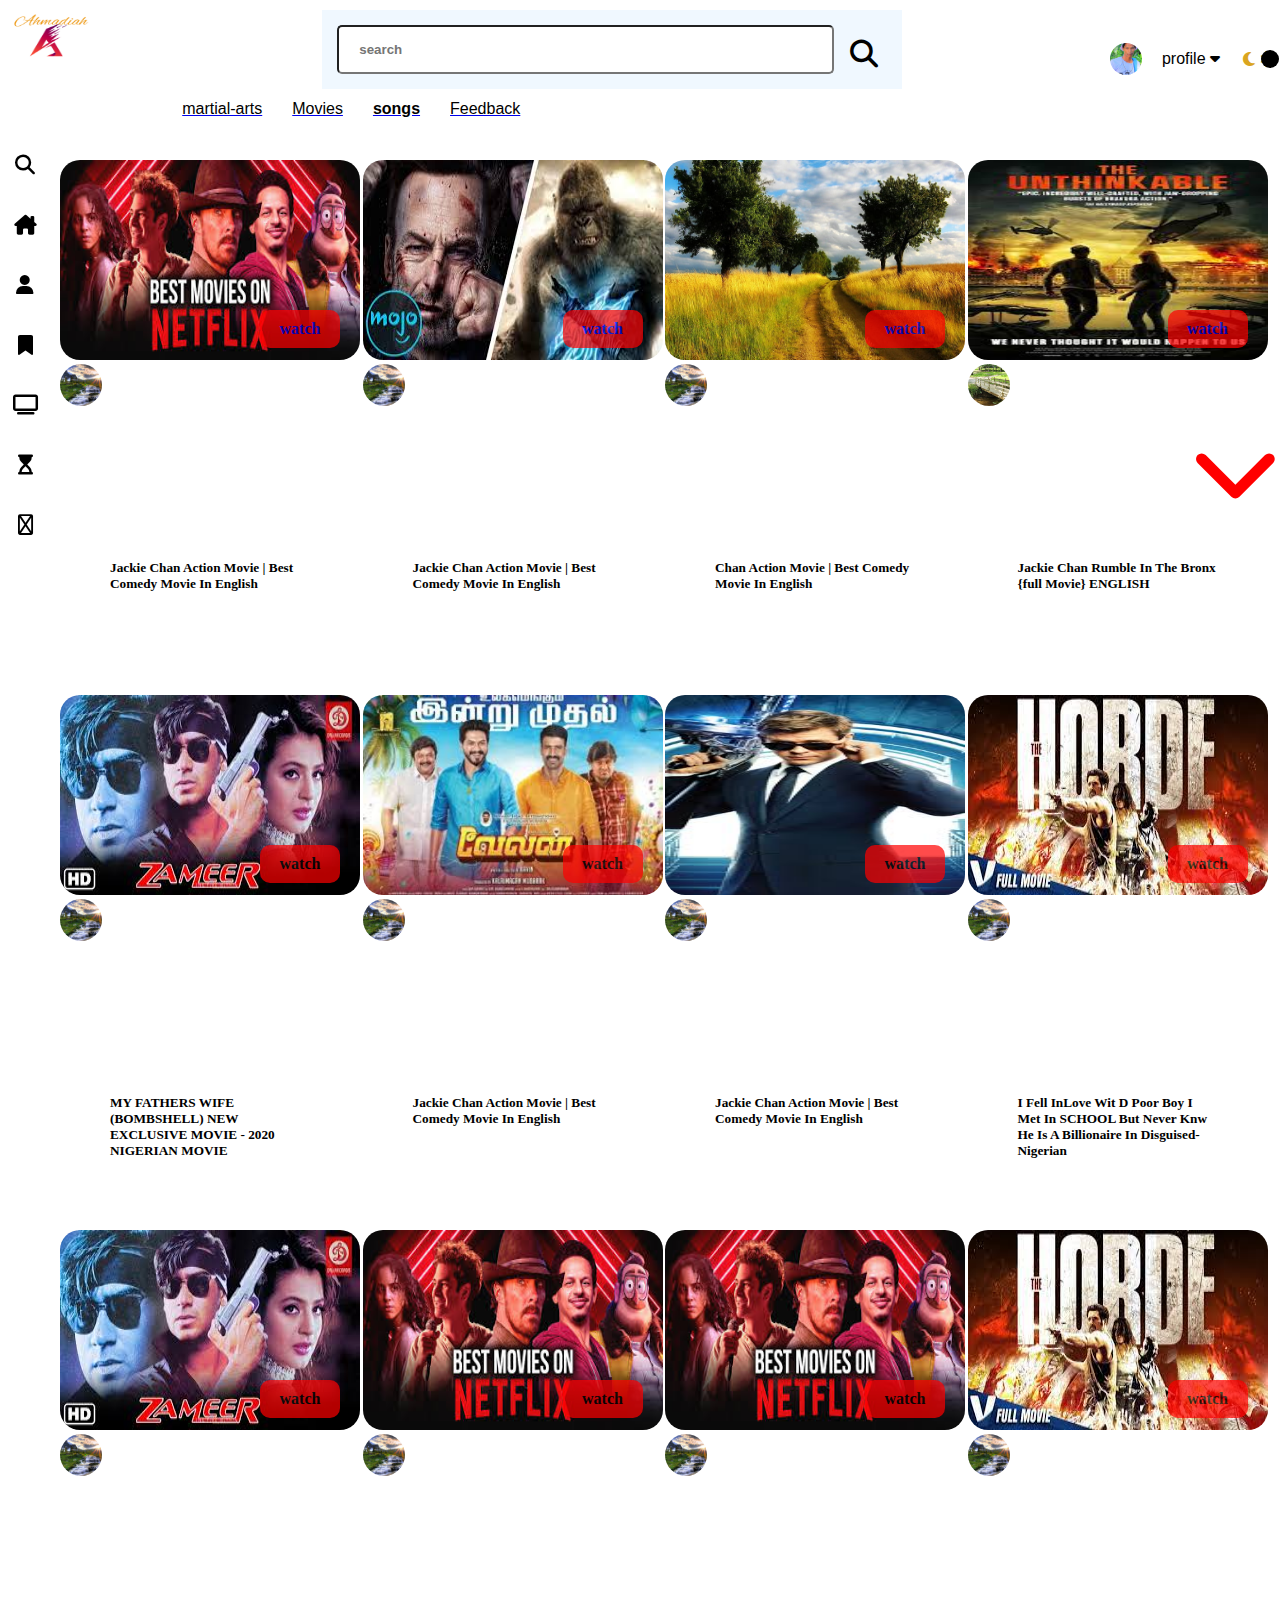
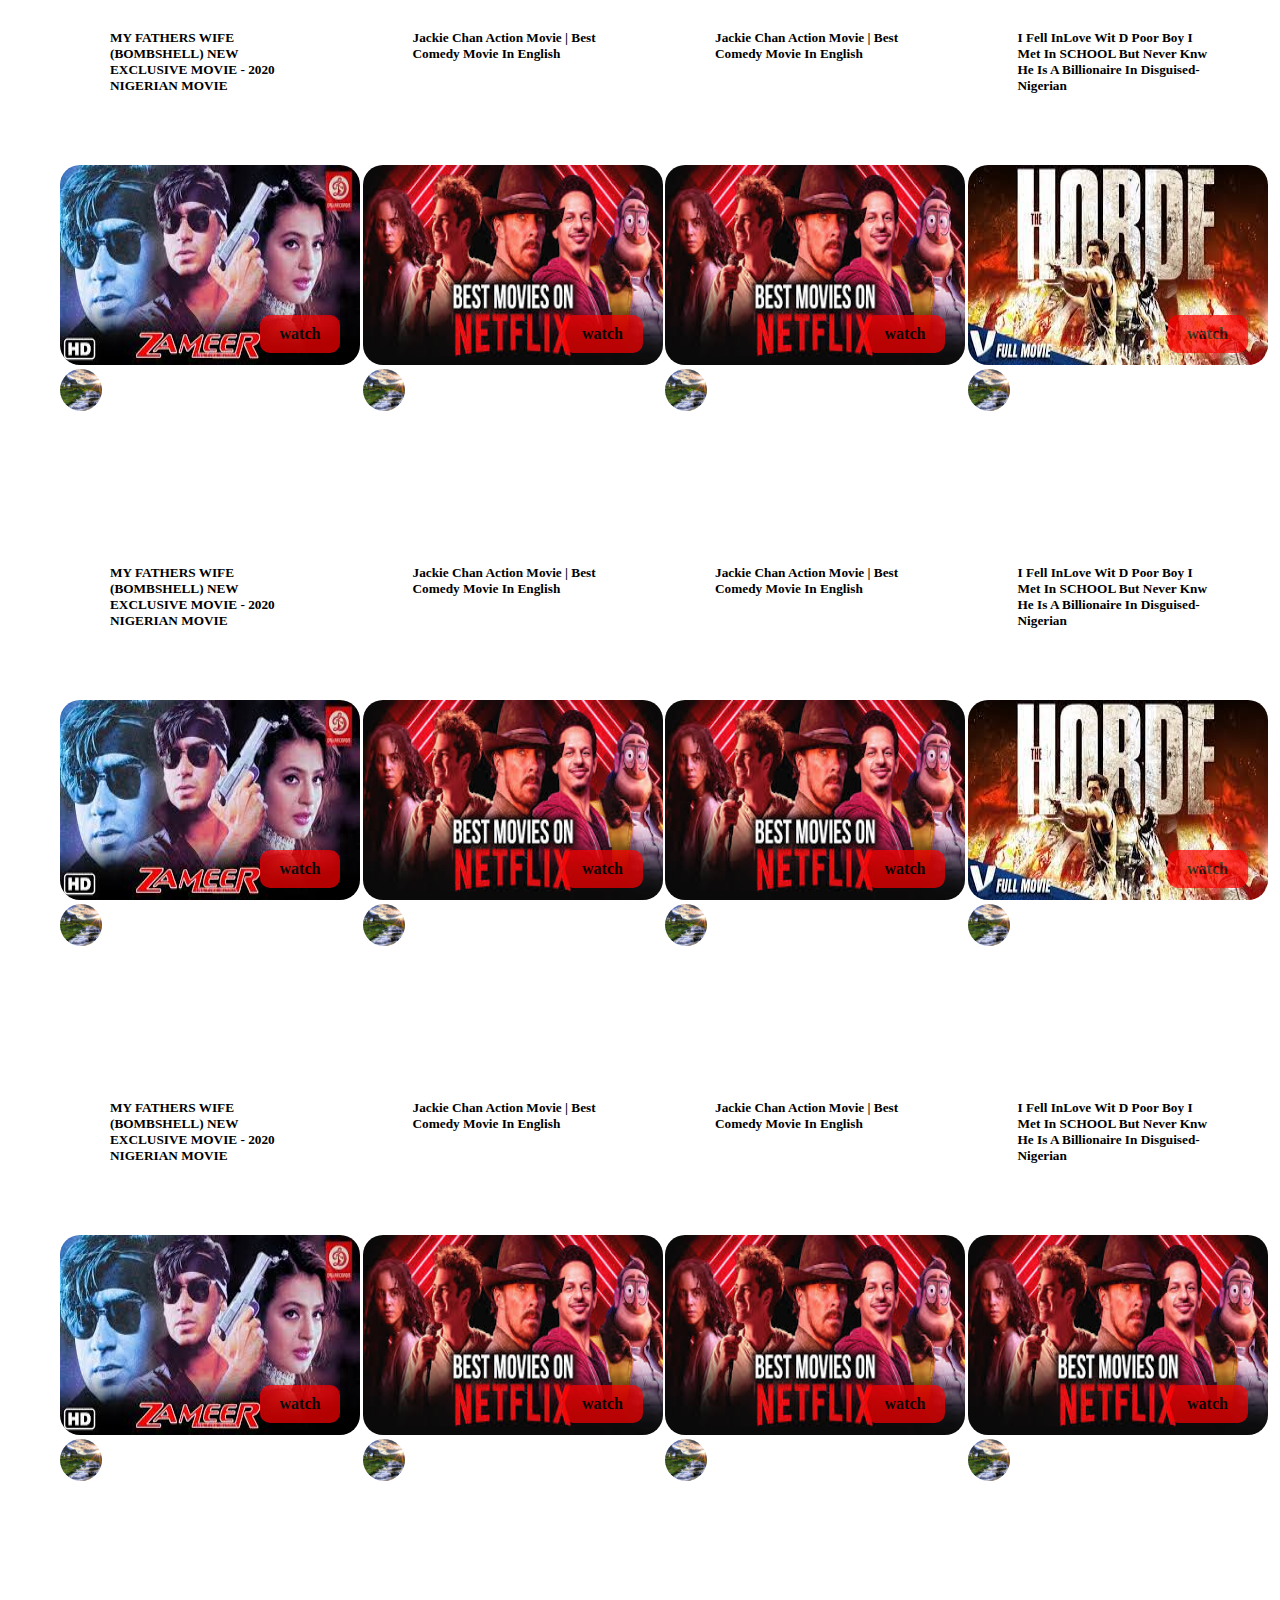
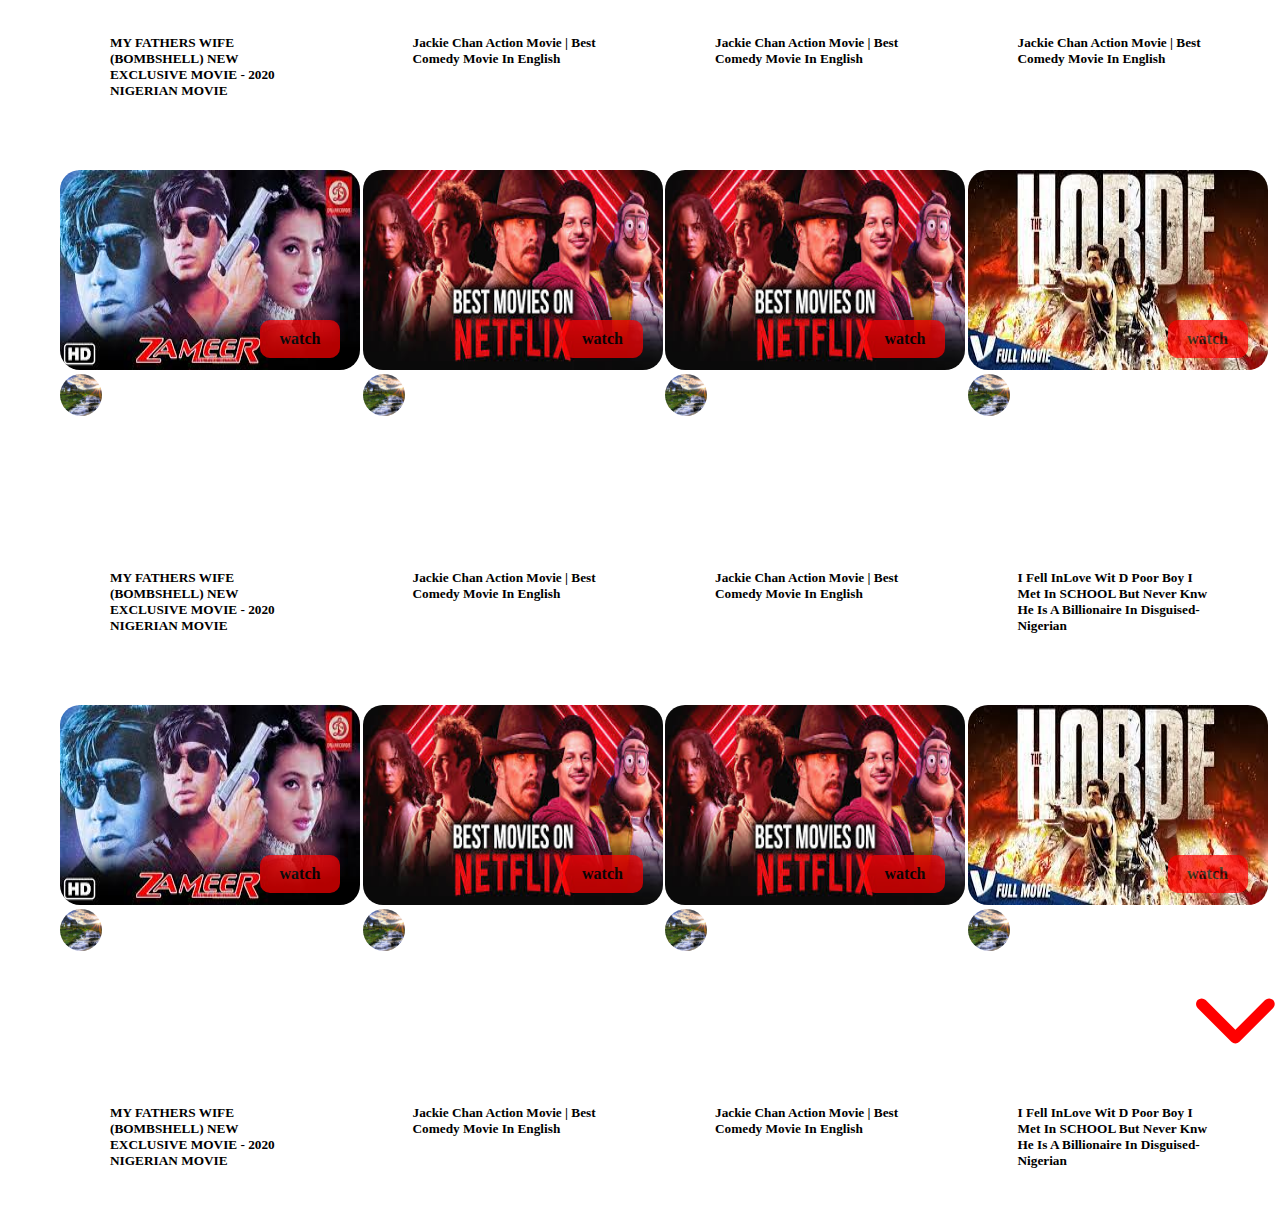
<file: martial-arts.html>
<!DOCTYPE html>
<html lang="en">
<head>
    <meta charset="UTF-8">
    <meta http-equiv="X-UA-Compatible" content="IE=edge">
    <meta name="viewport" content="width=device-width, initial-scale=1.0">
    <link rel="stylesheet" href="martial.css">
    
    <link rel="stylesheet" href="https://cdnjs.cloudflare.com/ajax/libs/font-awesome/6.1.1/css/all.min.css">

    <title>WMD Assignment</title>
</head>
<body>
    <header>
        <div class="navbar">
            <div class="navbar-container">
                <div class="logo-container"><h1 class="logo"><img class="logo" src="picfolder/logo.jpeg" alt=""></h1></div>
                <div class="menu-container">
                    <div class="search-wrapper">
                        <input type="text" class="input" placeholder="search">
                        <div class="searchbtn">
                            <i class="fas fa-solid fa-magnifying-glass"></i>
                        </div>
                    </div>
                    <ul class="menu-list">
                        <a href="martial-arts.html"><li class="menu-list-item">martial-arts</li></a>
                        <a href="movies.html"><li class="menu-list-item">Movies</li></a>
                        <a href="drama.html"><li  class="menu-list-item active">songs</li></a>
                        <a href="feedback.html"><li  class="menu-list-item">Feedback</li></a>
                    </ul>
                </div>
                <div class="profile-container">
                    <img class="profile-picture" src="picfolder/GradeBookProfilePic.jpg" alt="">
                 <div class="profile-text-container">
                     <span class="profile-text">profile</span>
                     <i class="fa-solid fa-caret-down"></i>
                    </div>
                    <div class="toggle">
                        <i class="fa-solid fa-moon toggle-icon"></i>
                        <i class="fa-solid fa-sun toggle-icon"></i>
                        <div class="toggle-ball"></div>
                 </div>
                </div>
            </div>
        </div>
        <div class="sidebar">
        <a href=""><i class="left-menu-icon fa-solid fa-magnifying-glass"></i></a> 
        <a href="index.html"><i class="left-menu-icon fa-solid fa-house-chimney"></i></a>
         <i class="left-menu-icon fa-solid fa-user"></i>
         <a href="feedback.html"><i class="left-menu-icon fa-solid fa-bookmark"></i></a>
            <i class="left-menu-icon fa-solid fa-tv"></i>
            <i class="left-menu-icon fa-solid fa-hourglass-start"></i>
            <i class="left-menu-icon fa-regular fa-cart-arrow-down" aria-hidden="true"></i>
        </div>
    </header>
    <div class="all-section">
        <div class="allsec">
            <div class="section">
                <img class="parent" height="200px" width="300px" src="picfolder/mhtg.jpg" alt="">
                <a href="drama.html"><div class="btn">watch</div></a>
                <div class="profile-container2">
                    <img class="profile-picture5" src="picfolder/beaty.jpg" alt="">
                    <div class="movie-desc">
                        <h5> Jackie Chan Action Movie | Best Comedy Movie In English</h5>
                    </div>
                </div>
                <i class="fa-solid fa-chevron-down arrow"></i>
            </div>
            <div class="section">
                <img class="parent" height="200px" width="300px" src="picfolder/kojo.jpg" alt="">
                <a href="drama.html"><div class="btn">watch</div></a>
                <div class="profile-container2">
                    <img class="profile-picture5" src="picfolder/beaty.jpg" alt="">
                    <div class="movie-desc">
                        <h5> Jackie Chan Action Movie | Best Comedy Movie In English</h5>
                    </div>
                </div>
            </div>
            <div class="section">
                <img class="parent" height="200px" width="300px" src="picfolder/poi.jpg" alt="">
                <a href="drama.html"><div class="btn">watch</div></a>
                <div class="profile-container2">
                    <img class="profile-picture5" src="picfolder/beaty.jpg" alt="">
                    <div class="movie-desc">
                        <h5> Chan Action Movie | Best Comedy Movie In English</h5>
                    </div>
                </div>
            </div>
            <div class="section">
                <img class="parent" height="200px" width="300px" src="picfolder/bomb.jpg" alt="">
                <a href="drama.html"><div class="btn">watch</div></a>
                    <div class="profile-container2">
                        <img class="profile-picture5" src="picfolder/tryhard.png" alt="">
                        <div class="movie-desc">
                            <h5>Jackie Chan Rumble In The Bronx {full Movie} ENGLISH</h5>
                        </div> 
                    </div>
                </div>
            </div>
        </div>
        <div class="allsec">
            <div class="section">
                <img class="parent" height="200px" width="300px" src="picfolder/trfa.jpg" alt="">
                <div class="btn">
                    watch</div>
                <div class="profile-container2">
                    <img class="profile-picture5" src="picfolder/beaty.jpg" alt="">
                    <div class="movie-desc">  
                       <h5> MY FATHERS WIFE (BOMBSHELL) NEW EXCLUSIVE MOVIE - 2020 NIGERIAN MOVIE</h5>
                    </div>
                </div>
            </div>
            <div class="section">
                <img class="parent" height="200px" width="300px" src="picfolder/mahula.jpg" alt="">
                <div class="btn">watch</div>
                <div class="profile-container2">
                    <img class="profile-picture5" src="picfolder/beaty.jpg" alt="">
                    <div class="movie-desc">
                    <h5> Jackie Chan Action Movie | Best Comedy Movie In English</h5>
                    </div>
                </div>
            </div>
            <div class="section">
                <img class="parent" height="200px" width="300px" src="picfolder/skara.jpg" alt="">
                <div class="btn">watch</div>
                <div class="profile-container2">
                    <img class="profile-picture5" src="picfolder/beaty.jpg" alt="">
                    <div class="movie-desc">
                        <h5>Jackie Chan Action Movie | Best Comedy Movie In English</h5>
                    </div>
                </div>
            </div>
            <div class="section">
                <img class="parent" height="200px" width="300px" src="picfolder/tinto.jpg" alt="">
                <div class="btn">watch</div>
                    <div class="profile-container2">
                        <img class="profile-picture5" src="picfolder/beaty.jpg" alt="">
                        <div class="movie-desc">
                           <h5> I Fell InLove Wit D Poor Boy I Met In SCHOOL But Never Knw He Is A Billionaire In Disguised-Nigerian</h5>
                        </div>
                    </div>
                </div>
            </div> 
        </div>
        <div class="allsec">
            <div class="section">
                    <img class="parent" height="200px" width="300px" src="picfolder/trfa.jpg" alt="">
                    <div class="btn">watch</div>
                    <div class="profile-container2">
                        <img class="profile-picture5" src="picfolder/beaty.jpg" alt="">
                        <div class="movie-desc">  
                       <h5> MY FATHERS WIFE (BOMBSHELL) NEW EXCLUSIVE MOVIE - 2020 NIGERIAN MOVIE</h5>
                        </div>
                    </div>
            </div>
            <div class="section">
                <img class="parent" height="200px" width="300px" src="picfolder/mhtg.jpg" alt="">
                <div class="btn">watch</div>
                <div class="profile-container2">
                    <img class="profile-picture5" src="picfolder/beaty.jpg" alt="">
                    <div class="movie-desc">
                    <h5> Jackie Chan Action Movie | Best Comedy Movie In English</h5>
                    </div>
                </div>
            </div>
            <div class="section">
                <img class="parent" height="200px" width="300px" src="picfolder/mhtg.jpg" alt="">
                <div class="btn">watch</div>
                <div class="profile-container2">
                    <img class="profile-picture5" src="picfolder/beaty.jpg" alt="">
                    <div class="movie-desc">
                        <h5>Jackie Chan Action Movie | Best Comedy Movie In English</h5>
                    </div>
                </div>
            </div>
            <div class="section">
                <img class="parent" height="200px" width="300px" src="picfolder/tinto.jpg" alt="">
                <div class="btn">watch</div>
                <div class="profile-container2">
                    <img class="profile-picture5" src="picfolder/beaty.jpg" alt="">
                    <div class="movie-desc">
                       <h5> I Fell InLove Wit D Poor Boy I Met In SCHOOL But Never Knw He Is A Billionaire In Disguised-Nigerian</h5>
                    </div>
                </div>
            </div>
        </div>
        <div class="allsec">
            <div class="section">
                <img class="parent" height="200px" width="300px" src="picfolder/trfa.jpg" alt="">
                <div class="btn">watch</div>
                <div class="profile-container2">
                    <img class="profile-picture5" src="picfolder/beaty.jpg" alt="">
                    <div class="movie-desc">  
                        <h5>MY FATHERS WIFE (BOMBSHELL) NEW EXCLUSIVE MOVIE - 2020 NIGERIAN MOVIE</h5>
                    </div>
                </div>
            </div>
            <div class="section">
                <img class="parent" height="200px" width="300px" src="picfolder/mhtg.jpg" alt="">
                <div class="btn">watch</div>
                <div class="profile-container2">
                    <img class="profile-picture5" src="picfolder/beaty.jpg" alt="">
                    <div class="movie-desc">
                        <h5> Jackie Chan Action Movie | Best Comedy Movie In English</h5>
                    </div>
                </div>
            </div>
            <div class="section">
                <img class="parent" height="200px" width="300px" src="picfolder/mhtg.jpg" alt="">
                <div class="btn">watch</div>
                <div class="profile-container2">
                    <img class="profile-picture5" src="picfolder/beaty.jpg" alt="">
                    <div class="movie-desc">
                        <h5>Jackie Chan Action Movie | Best Comedy Movie In English</h5>
                    </div>
                </div>
            </div>
            <div class="section">
                <img class="parent" height="200px" width="300px" src="picfolder/tinto.jpg" alt="">
                <div class="btn">watch</div>
                    <div class="profile-container2">
                        <img class="profile-picture5" src="picfolder/beaty.jpg" alt="">
                        <div class="movie-desc">
                            <h5>I Fell InLove Wit D Poor Boy I Met In SCHOOL But Never Knw He Is A Billionaire In Disguised-Nigerian</h5>
                        </div>
                    </div>
                </div>
            </div>
        </div>
        <div class="allsec">
            <div class="section">
                <img class="parent" height="200px" width="300px" src="picfolder/trfa.jpg" alt="">
                <div class="btn">watch</div>
                <div class="profile-container2">
                    <img class="profile-picture5" src="picfolder/beaty.jpg" alt="">
                    <div class="movie-desc">  
                           <h5> MY FATHERS WIFE (BOMBSHELL) NEW EXCLUSIVE MOVIE - 2020 NIGERIAN MOVIE</h5>
                    </div>
                </div>
            </div>
            <div class="section">
                <img class="parent" height="200px" width="300px" src="picfolder/mhtg.jpg" alt="">
                <div class="btn">watch</div>
                <div class="profile-container2">
                    <img class="profile-picture5" src="picfolder/beaty.jpg" alt="">
                    <div class="movie-desc">
                        <h5> Jackie Chan Action Movie | Best Comedy Movie In English</h5>
                    </div>
                </div>
            </div>
            <div class="section">
                <img class="parent" height="200px" width="300px" src="picfolder/mhtg.jpg" alt="">
                <div class="btn">watch</div>
                <div class="profile-container2">
                    <img class="profile-picture5" src="picfolder/beaty.jpg" alt="">
                    <div class="movie-desc">
                        <h5>Jackie Chan Action Movie | Best Comedy Movie In English</h5>
                    </div>
                </div>
            </div>
            <div class="section">
                <img class="parent" height="200px" width="300px" src="picfolder/tinto.jpg" alt="">
                <div class="btn">watch</div>
                    <div class="profile-container2">
                        <img class="profile-picture5" src="picfolder/beaty.jpg" alt="">
                        <div class="movie-desc">
                            <h5>I Fell InLove Wit D Poor Boy I Met In SCHOOL But Never Knw He Is A Billionaire In Disguised-Nigerian</h5>
                        </div>
                    </div>
                </div>
            </div>
        </div>
        <div class="allsec">
            <div class="section">
                    <img class="parent" height="200px" width="300px" src="picfolder/trfa.jpg" alt="">
                    <div class="btn">watch</div>
                    <div class="profile-container2">
                        <img class="profile-picture5" src="picfolder/beaty.jpg" alt="">
                        <div class="movie-desc">  
                        <h5>MY FATHERS WIFE (BOMBSHELL) NEW EXCLUSIVE MOVIE - 2020 NIGERIAN MOVIE</h5>
                        </div>
                    </div>
            </div>
            <div class="section">
                <img class="parent" height="200px" width="300px" src="picfolder/mhtg.jpg" alt="">
                <div class="btn">watch</div>
                <div class="profile-container2">
                    <img class="profile-picture5" src="picfolder/beaty.jpg" alt="">
                    <div class="movie-desc">
                        <h5> Jackie Chan Action Movie | Best Comedy Movie In English</h5>
                    </div>
                </div>
            </div>
            <div class="section">
                <img class="parent" height="200px" width="300px" src="picfolder/mhtg.jpg" alt="">
                <div class="btn">watch</div>
                <div class="profile-container2">
                    <img class="profile-picture5" src="picfolder/beaty.jpg" alt="">
                    <div class="movie-desc">
                       <h5> Jackie Chan Action Movie | Best Comedy Movie In English</h5>
                    </div>
                </div>
            </div><div class="section">
            <img class="parent" height="200px" width="300px" src="picfolder/mhtg.jpg" alt="">
            <div class="btn">watch</div>
            <div class="profile-container2">
                <img class="profile-picture5" src="picfolder/beaty.jpg" alt="">
                <div class="movie-desc">
                    <h5>Jackie Chan Action Movie | Best Comedy Movie In English</h5>
                </div>
            </div>
        </div>
        </div>
        <div class="allsec">
            <div class="section">
                    <img class="parent" height="200px" width="300px" src="picfolder/trfa.jpg" alt="">
                    <div class="btn">watch</div>
                    <div class="profile-container2">
                        <img class="profile-picture5" src="picfolder/beaty.jpg" alt="">
                        <div class="movie-desc">  
                        <h5>MY FATHERS WIFE (BOMBSHELL) NEW EXCLUSIVE MOVIE - 2020 NIGERIAN MOVIE</h5>
                        </div>
                    </div>
            </div>
            <div class="section">
                <img class="parent" height="200px" width="300px" src="picfolder/mhtg.jpg" alt="">
                <div class="btn">watch</div>
                <div class="profile-container2">
                    <img class="profile-picture5" src="picfolder/beaty.jpg" alt="">
                    <div class="movie-desc">
                    <h5> Jackie Chan Action Movie | Best Comedy Movie In English</h5>
                    </div>
                </div>
            </div>
            <div class="section">
                <img class="parent" height="200px" width="300px" src="picfolder/mhtg.jpg" alt="">
                <div class="btn">watch</div>
                <div class="profile-container2">
                    <img class="profile-picture5" src="picfolder/beaty.jpg" alt="">
                    <div class="movie-desc">
                       <h5> Jackie Chan Action Movie | Best Comedy Movie In English</h5>
                    </div>
                </div>
            </div>
            <div class="section">
                <img class="parent" height="200px" width="300px" src="picfolder/tinto.jpg" alt="">
                <div class="btn">watch</div>
                    <div class="profile-container2">
                        <img class="profile-picture5" src="picfolder/beaty.jpg" alt="">
                        <div class="movie-desc">
                           <h5> I Fell InLove Wit D Poor Boy I Met In SCHOOL But Never Knw He Is A Billionaire In Disguised-Nigerian</h5>
                        </div>
                    </div>
                </div>
            </div>
        </div>
        <div class="allsec">
            <div class="section">
                    <img class="parent" height="200px" width="300px" src="picfolder/trfa.jpg" alt="">
                    <div class="btn">watch</div>
                    <div class="profile-container2">
                        <img class="profile-picture5" src="picfolder/beaty.jpg" alt="">
                        <div class="movie-desc">  
                       <h5> MY FATHERS WIFE (BOMBSHELL) NEW EXCLUSIVE MOVIE - 2020 NIGERIAN MOVIE</h5>
                        </div>
                    </div>
            </div>
            <div class="section">
                <img class="parent" height="200px" width="300px" src="picfolder/mhtg.jpg" alt="">
                <div class="btn">watch</div>
                <div class="profile-container2">
                    <img class="profile-picture5" src="picfolder/beaty.jpg" alt="">
                    <div class="movie-desc">
                    <h5> Jackie Chan Action Movie | Best Comedy Movie In English</h5>
                    </div>
                </div>
            </div>
            <div class="section">
                <img class="parent" height="200px" width="300px" src="picfolder/mhtg.jpg" alt="">
                <div class="btn">watch</div>
                <div class="profile-container2">
                    <img class="profile-picture5" src="picfolder/beaty.jpg" alt="">
                    <div class="movie-desc">
                        <h5>Jackie Chan Action Movie | Best Comedy Movie In English</h5>
                    </div>
                </div>
            </div>
            <div class="section">
                <img class="parent" height="200px" width="300px" src="picfolder/tinto.jpg" alt="">
                <div class="btn">watch</div>
                <div class="profile-container2">
                    <img class="profile-picture5" src="picfolder/beaty.jpg" alt="">
                    <div class="movie-desc">
                        <h5>I Fell InLove Wit D Poor Boy I Met In SCHOOL But Never Knw He Is A Billionaire In Disguised-Nigerian</h5>
                    </div>
                </div>
            </div>
            <i class="fa-solid fa-chevron-down arrow"></i>
        </div>
    </div>
    </div>
</div>
    <script src="app.js"></script>
</body>
</html>
</file>
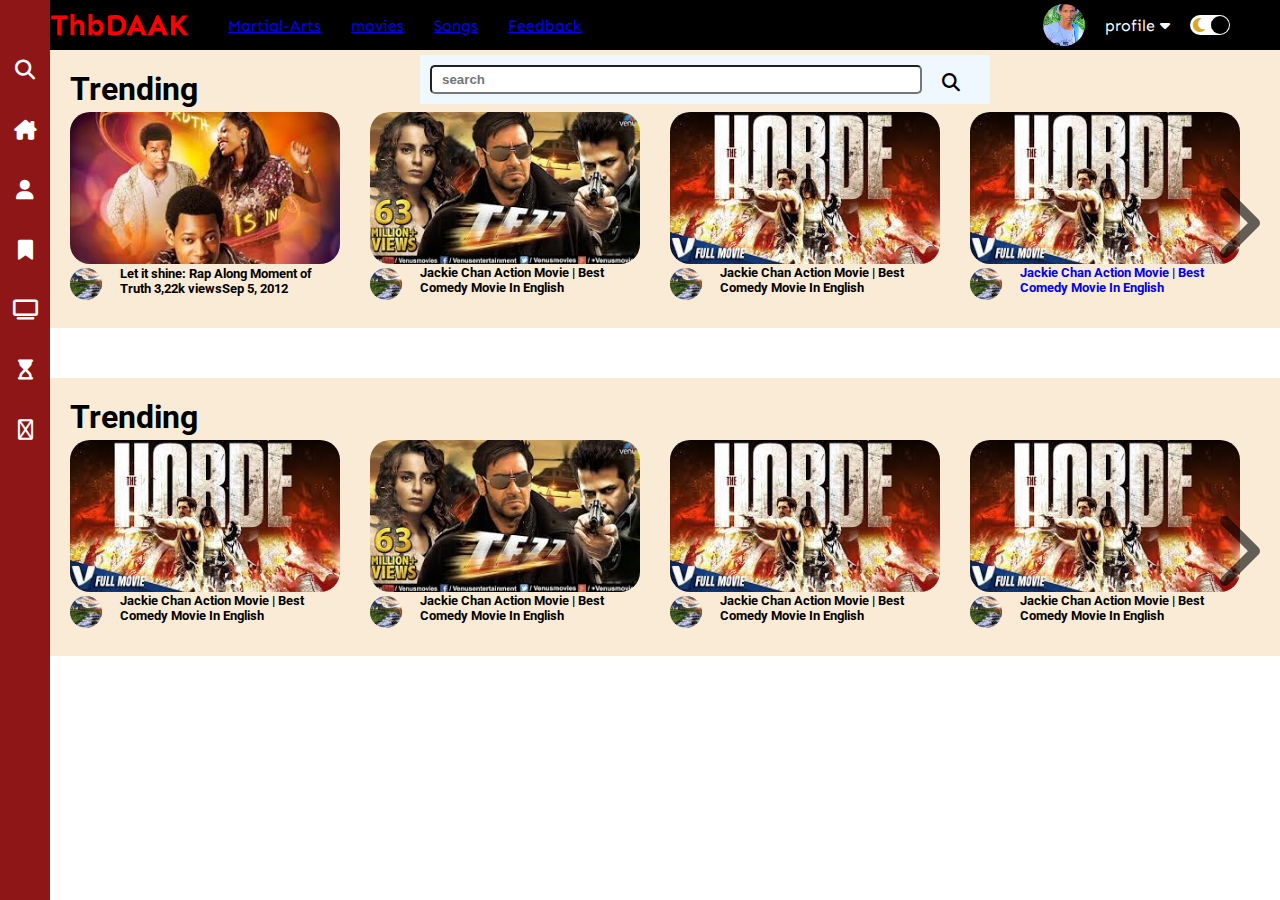
<file: movies.html>
<!DOCTYPE html>
<html lang="en">
<head>
    <meta charset="UTF-8">
    <meta http-equiv="X-UA-Compatible" content="IE=edge">
    <meta name="viewport" content="width=device-width, initial-scale=1.0">
    <link rel="stylesheet" href="movies3.css">
    <link href="https://fonts.googleapis.com/css2?family=Roboto:ital,wght@0,100;0,300;0,400;0,500;0,700;0,900;1,100;1,300;1,400;1,500;1,700;1,900&family=Sen:wght@400;700;800&display=swap" rel="stylesheet">
    <link rel="stylesheet" href="https://cdnjs.cloudflare.com/ajax/libs/font-awesome/6.1.1/css/all.min.css">

    <title>movie design</title>
</head>
<body>
    <div class="navbar">
        <div class="navbar-container">
            <div class="logo-container"><h1 class="logo">ThbDAAK</h1></div>
            <div class="menu-container">
                <ul class="menu-list">
                    <a href="martial-arts.html"><li class="menu-list-item">Martial-Arts</li><a>
                    <a href="movies.html"><li class="menu-list-item">movies</li></a>
                    <a href="drama.html"><li class="menu-list-item active">Songs</li></a>
                    <a href="feedback.html"><li class="menu-list-item">Feedback</li></a>
                </ul>
            </div>
            <div class="profile-container">
                <img class="profile-picture" src="picfolder/GradeBookProfilePic.jpg" alt="">
                <div class="profile-text-container">
                    <span class="profile-text">profile</span>
                    <i class="fa-solid fa-caret-down"></i>
                </div>
                <div class="toggle">
                    <i class="fa-solid fa-moon toggle-icon"></i>
                    <i class="fa-solid fa-sun toggle-icon"></i>
                    <div class="toggle-ball"></div>
                </div>
            </div>
        </div>
    </div>
    <div class="sidebar">
        <i class="left-menu-icon fa-solid fa-magnifying-glass"></i>
        <a href="index.html"><i class="left-menu-icon fa-solid fa-house-chimney"></i></a>
        <i class="left-menu-icon fa-solid fa-user"></i>
        <i class="left-menu-icon fa-solid fa-bookmark"></i>
        <i class="left-menu-icon fa-solid fa-tv"></i>
        <i class="left-menu-icon fa-solid fa-hourglass-start"></i>
        <i class="left-menu-icon fa-regular fa-cart-arrow-down"></i>

    </div>
    <div class="container">
            <div class="movie-list-container">
                <div class="search-wrapper">
                    <input type="text" class="input" placeholder="search">
                    <div class="searchbtn">
                        <i class="fas fa-solid fa-magnifying-glass"></i>
                    </div>
                </div>
                <h1 class="movie-list-title">Trending</h1>
                <div class="movie-list-wrapper">
                    <div class="movie-list">
                        <div class="movie-list-item">
                            <img class="movie-list-item-image" src="picfolder/roxie.jpg" alt="">
                             <span class="movie-list-item-title">chan</span>
                            <p class="movie-list-item-desc">kung-fu is meant for self defence and nothing more.....</p>
                            <a href="drama.html"><button class="movie-list-item-button">WATCH</button></a>
                            <div class="profile-container2">
                                <img class="profile-picture5" src="picfolder/beaty.jpg" alt="">
                                <div class="movie-desc">
                                    <h5>Let it shine: Rap Along Moment of Truth
                                        3,22k viewsSep 5, 2012
                                        </h5>
                                </div>
                            </div> 
                        </div>
                        <div class="movie-list-item">
                            <img class="movie-list-item-image" src="picfolder/fock.jpg" alt="">
                            <span class="movie-list-item-title">chan</span>
                            <p class="movie-list-item-desc">kung-fu is meant for self defence and nothing more.....</p>
                            <a href="drama.html"><button class="movie-list-item-button">WATCH</button></a>
                            <div class="profile-container2">
                                <img class="profile-picture5" src="picfolder/beaty.jpg" alt="">
                                <div class="movie-desc">
                                    <h5> Jackie Chan Action Movie | Best Comedy Movie In English</h5>
                                </div>
                            </div>
                        </div>
                        <div class="movie-list-item">
                            <img class="movie-list-item-image" src="picfolder/tinto.jpg" alt="">
                            <span class="movie-list-item-title">chan</span>
                            <p class="movie-list-item-desc">kung-fu is meant for self defence and nothing more.....</p>
                            <a href="drama.html"><button class="movie-list-item-button">WATCH</button></a>
                            <div class="profile-container2">
                                <img class="profile-picture5" src="picfolder/beaty.jpg" alt="">
                                <div class="movie-desc">
                                    <h5> Jackie Chan Action Movie | Best Comedy Movie In English</h5>
                                </div>
                            </div>
                        </div>
                        <div class="movie-list-item">
                            <img class="movie-list-item-image" src="picfolder/tinto.jpg" alt="">
                             <span class="movie-list-item-title">chan</span>
                            <p class="movie-list-item-desc">kung-fu is meant for self defence and nothing more.....</p>
                            <a href="drama.html"><button class="movie-list-item-button">WATCH</button>
                            <div class="profile-container2">
                                <img class="profile-picture5" src="picfolder/beaty.jpg" alt="">
                                <div class="movie-desc">
                                    <h5> Jackie Chan Action Movie | Best Comedy Movie In English</h5>
                                </div>
                            </div>
                        </div>
                       <div class="movie-list-item">
                            <img class="movie-list-item-image" src="picfolder/tinto.jpg" alt="">
                            <span class="movie-list-item-title">chan</span>
                            <p class="movie-list-item-desc">kung-fu is meant for self defence and nothing more.....</p>
                            <a href="drama.html"><button class="movie-list-item-button">WATCH</button></a>
                            <div class="profile-container2">
                                <img class="profile-picture5" src="picfolder/beaty.jpg" alt="">
                                <div class="movie-desc">
                                    <h5> Jackie Chan Action Movie | Best Comedy Movie In English</h5>
                                </div>
                            </div>
                        </div>
                        <div class="movie-list-item">
                            <img class="movie-list-item-image" src="picfolder/tinto.jpg" alt="">
                            <span class="movie-list-item-title">chan</span>
                            <p class="movie-list-item-desc">kung-fu is meant for self defence and nothing more.....</p>
                            <a href="drama.html"><button class="movie-list-item-button">WATCH</button></a>
                            <div class="profile-container2">
                                <img class="profile-picture5" src="picfolder/beaty.jpg" alt="">
                                <div class="movie-desc">
                                    <h5> Jackie Chan Action Movie | Best Comedy Movie In English</h5>
                                </div>
                            </div>
                        </div>
                        <div class="movie-list-item">
                            <img class="movie-list-item-image" src="picfolder/tinto.jpg" alt="">
                            <span class="movie-list-item-title">chan</span>
                            <p class="movie-list-item-desc">kung-fu is meant for self defence and nothing more.....</p>
                            <a href="drama.html"><button class="movie-list-item-button">WATCH</button>
                            <div class="profile-container2">
                                <img class="profile-picture5" src="picfolder/beaty.jpg" alt="">
                                <div class="movie-desc">
                                    <h5> Jackie Chan Action Movie | Best Comedy Movie In English</h5>
                                </div>
                            </div>
                        </div>
                        <div class="movie-list-item">
                            <img class="movie-list-item-image" src="picfolder/tinto.jpg" alt="">
                            <span class="movie-list-item-title">chan</span>
                            <p class="movie-list-item-desc">kung-fu is meant for self defence and nothing more.....</p>
                            <a href="drama.html"><button class="movie-list-item-button">WATCH</button></a>
                            <div class="profile-container2">
                                <img class="profile-picture5" src="picfolder/beaty.jpg" alt="">
                                <div class="movie-desc">
                                    <h5> Jackie Chan Action Movie | Best Comedy Movie In English</h5>
                                </div>
                            </div>
                        </div>
                        <div class="movie-list-item">
                            <img class="movie-list-item-image" src="picfolder/tinto.jpg" alt="">
                            <span class="movie-list-item-title">chan</span>
                            <p class="movie-list-item-desc">kung-fu is meant for self defence and nothing more.....</p>
                            <a href="drama.html"><button class="movie-list-item-button">WATCH</button></a>
                            <div class="profile-container2">
                                <img class="profile-picture5" src="picfolder/beaty.jpg" alt="">
                                <div class="movie-desc">
                                    <h5> Jackie Chan Action Movie | Best Comedy Movie In English</h5>
                                </div>
                            </div>
                        </div>
                        <div class="movie-list-item">
                            <img class="movie-list-item-image" src="picfolder/tinto.jpg" alt="">
                            <span class="movie-list-item-title">chan</span>
                            <p class="movie-list-item-desc">kung-fu is meant for self defence and nothing more.....</p>
                            <a href="drama.html"><button class="movie-list-item-button">WATCH</button></a>
                            <div class="profile-container2">
                                <img class="profile-picture5" src="picfolder/beaty.jpg" alt="">
                                <div class="movie-desc">
                                    <h5> Jackie Chan Action Movie | Best Comedy Movie In English</h5>
                                </div>
                            </div>
                        </div>
                    </div>
                    <i class="fa-solid fa-chevron-right arrow"></i>
                </div>
            </div>
            <div class="container">
                <div class="movie-list-container">
                    <h1 class="movie-list-title">Trending</h1>
                    <div class="movie-list-wrapper">
                        <div class="movie-list">
                            <div class="movie-list-item">
                                <img class="movie-list-item-image" src="picfolder/tinto.jpg" alt="">
                                 <span class="movie-list-item-title">chan</span>
                                <p class="movie-list-item-desc">kung-fu is meant for self defence and nothing more.....</p>
                                <a href="drama.html"><button class="movie-list-item-button">WATCH</button></a>
                                <div class="profile-container2">
                                <img class="profile-picture5" src="picfolder/beaty.jpg" alt="">
                                <div class="movie-desc">
                                    <h5> Jackie Chan Action Movie | Best Comedy Movie In English</h5>
                                </div>
                            </div> 
                            </div>
                            <div class="movie-list-item">
                                <img class="movie-list-item-image" src="picfolder/fock.jpg" alt="">
                                <span class="movie-list-item-title">chan</span>
                                <p class="movie-list-item-desc">kung-fu is meant for self defence and nothing more.....</p>
                                <a href="drama.html"><button class="movie-list-item-button">WATCH</button></a>
                                <div class="profile-container2">
                                <img class="profile-picture5" src="picfolder/beaty.jpg" alt="">
                                <div class="movie-desc">
                                    <h5> Jackie Chan Action Movie | Best Comedy Movie In English</h5>
                                </div>
                            </div>
                            </div>
                            <div class="movie-list-item">
                                <img class="movie-list-item-image" src="picfolder/tinto.jpg" alt="">
                                <span class="movie-list-item-title">chan</span>
                                <p class="movie-list-item-desc">kung-fu is meant for self defence and nothing more.....</p>
                                <a href="drama.html"><button class="movie-list-item-button">WATCH</button></a>
                                <div class="profile-container2">
                                <img class="profile-picture5" src="picfolder/beaty.jpg" alt="">
                                <div class="movie-desc">
                                    <h5> Jackie Chan Action Movie | Best Comedy Movie In English</h5>
                                </div>
                            </div>
                            </div>
                            <div class="movie-list-item">
                                <img class="movie-list-item-image" src="picfolder/tinto.jpg" alt="">
                                 <span class="movie-list-item-title">chan</span>
                                <p class="movie-list-item-desc">kung-fu is meant for self defence and nothing more.....</p>
                                <a href="drama.html"><button class="movie-list-item-button">WATCH</button></a>
                                <div class="profile-container2">
                                <img class="profile-picture5" src="picfolder/beaty.jpg" alt="">
                                <div class="movie-desc">
                                    <h5> Jackie Chan Action Movie | Best Comedy Movie In English</h5>
                                </div>
                            </div>
                            </div>
                            <div class="movie-list-item">
                                <img class="movie-list-item-image" src="picfolder/tinto.jpg" alt="">
                                 <span class="movie-list-item-title">chan</span>
                                <p class="movie-list-item-desc">kung-fu is meant for self defence and nothing more.....</p>
                                <a href="drama.html"><button class="movie-list-item-button">WATCH</button></a>
                                <div class="profile-container2">
                                <img class="profile-picture5" src="picfolder/beaty.jpg" alt="">
                                <div class="movie-desc">
                                    <h5> Jackie Chan Action Movie | Best Comedy Movie In English</h5>
                                </div>
                            </div> 
                            </div>
                            <div class="movie-list-item">
                                <img class="movie-list-item-image" src="picfolder/tinto.jpg" alt="">
                                <span class="movie-list-item-title">chan</span>
                                <p class="movie-list-item-desc">kung-fu is meant for self defence and nothing more.....</p>
                                <a href="drama.html"><button class="movie-list-item-button">WATCH</button></a>
                                <div class="profile-container2">
                                <img class="profile-picture5" src="picfolder/beaty.jpg" alt="">
                                <div class="movie-desc">
                                    <h5> Jackie Chan Action Movie | Best Comedy Movie In English</h5>
                                </div>
                            </div> 
                            </div>
                            <div class="movie-list-item">
                                <img class="movie-list-item-image" src="picfolder/tinto.jpg" alt="">
                                <span class="movie-list-item-title">chan</span>
                                <p class="movie-list-item-desc">kung-fu is meant for self defence and nothing more.....</p>
                                <a href="drama.html"><button class="movie-list-item-button">WATCH</button></a>
                                <div class="profile-container2">
                                <img class="profile-picture5" src="picfolder/beaty.jpg" alt="">
                                <div class="movie-desc">
                                    <h5> Jackie Chan Action Movie | Best Comedy Movie In English</h5>
                                </div>
                            </div>
                            </div>
                            <div class="movie-list-item">
                                <img class="movie-list-item-image" src="picfolder/tinto.jpg" alt="">
                                <span class="movie-list-item-title">chan</span>
                                <p class="movie-list-item-desc">kung-fu is meant for self defence and nothing more.....</p>
                                <a href="drama.html"><button class="movie-list-item-button">WATCH</button></a>
                                <div class="profile-container2">
                                <img class="profile-picture5" src="picfolder/beaty.jpg" alt="">
                                <div class="movie-desc">
                                    <h5> Jackie Chan Action Movie | Best Comedy Movie In English</h5>
                                </div>
                            </div>
                            </div>
                            <div class="movie-list-item">
                                <img class="movie-list-item-image" src="picfolder/tinto.jpg" alt="">
                                <span class="movie-list-item-title">chan</span>
                                <p class="movie-list-item-desc">kung-fu is meant for self defence and nothing more.....</p>
                                <a href="drama.html"><button class="movie-list-item-button">WATCH</button></a>
                                <div class="profile-container2">
                                <img class="profile-picture5" src="picfolder/beaty.jpg" alt="">
                                <div class="movie-desc">
                                    <h5> Jackie Chan Action Movie | Best Comedy Movie In English</h5>
                                </div>
                            </div>
                            </div>
                            <div class="movie-list-item">
                                <img class="movie-list-item-image" src="picfolder/tinto.jpg" alt="">
                                <span class="movie-list-item-title">chan</span>
                                <p class="movie-list-item-desc">kung-fu is meant for self defence and nothing more.....</p>
                                <a href="drama.html"><button class="movie-list-item-button">WATCH</button></a>
                                <div class="profile-container2">
                                <img class="profile-picture5" src="picfolder/beaty.jpg" alt="">
                                <div class="movie-desc">
                                    <h5> Jackie Chan Action Movie | Best Comedy Movie In English</h5>
                                </div>
                            </div>
                            </div>
                        </div>
                        <i class="fa-solid fa-chevron-right arrow"></i>
                    </div>
                </div>
            <!--<div class="featured-content"
            style="background: linear-gradient(to bottom, rgba(0,0,0,0), #151515)"><img class="secfeatured-title" src="picFolder/download3.jpg" alt="">
            <p class="featured-desc">never give up in life, u need to be strong to archieve your goal, no matter how hard the life is, always trust in yourself and forget about what will people say or think about u. u need to trust no one and trust only and only yourself, because everyone has his/her own kind. never compare yourself with others in life.</p>
            <button class="featured-button">WATCH</button>
            </div>
            <div class="movie-list-container">
                <h1 class="movie-list-title">Ku-Fu-Yoga</h1>
                <div class="movie-list-wrapper">
                    <div class="movie-list">
                        <div class="movie-list-item">
                            <img class="movie-list-item-image" src="picFolder/download.jpg" alt="">
                             <span class="movie-list-item-title">chan</span>
                            <p class="movie-list-item-desc">injoy Jakhie's funniest movies online streaming films.  </p>
                            <button class="movie-list-item-button">WATCH</button> 
                        </div>
                        <div class="movie-list-item">
                            <img class="movie-list-item-image" src="picFolder/images1.jpg" alt="">
                            <span class="movie-list-item-title">chan</span>
                            <p class="movie-list-item-desc">Lorem ipsum dolor sit amet consectetur adipisicing elit. </p>
                            <button class="movie-list-item-button">WATCH</button>
                        </div>
                        <div class="movie-list-item">
                            <img class="movie-list-item-image" src="picFolder/images1.jpg" alt="">
                            <span class="movie-list-item-title">chan</span>
                            <p class="movie-list-item-desc">injoy Jakhie's funniest movies online streaming films.  </p>
                            <button class="movie-list-item-button">WATCH</button>
                        </div>
                        <div class="movie-list-item">
                            <img class="movie-list-item-image" src="picFolder/images1.jpg" alt="">
                             <span class="movie-list-item-title">chan</span>
                            <p class="movie-list-item-desc">Lorem ipsum dolor sit amet consectetur adipisicing elit. </p>
                            <button class="movie-list-item-button">WATCH</button>
                        </div>
                        <div class="movie-list-item">
                            <img class="movie-list-item-image" src="picFolder/images1.jpg" alt="">
                             <span class="movie-list-item-title">chan</span>
                            <p class="movie-list-item-desc">injoy Jakhie's funniest movies online streaming films.  </p>
                            <button class="movie-list-item-button">WATCH</button> 
                        </div>
                        <div class="movie-list-item">
                            <img class="movie-list-item-image" src="picFolder/images1.jpg" alt="">
                            <span class="movie-list-item-title">chan</span>
                            <p class="movie-list-item-desc">injoy Jakhie's funniest movies online streaming films. . </p>
                            <button class="movie-list-item-button">WATCH</button> 
                        </div>
                        <div class="movie-list-item">
                            <img class="movie-list-item-image" src="picFolder/images1.jpg" alt="">
                            <span class="movie-list-item-title">chan</span>
                            <p class="movie-list-item-desc">injoy Jakhie's funniest movies online streaming films.  </p>
                            <button class="movie-list-item-button">WATCH</button>
                        </div>
                    </div>
                    <i class="fa-solid fa-chevron-right arrow"></i>
                </div>
            </div>
            <div class="featured-content"
            style="background: linear-gradient(to bottom, rgba(0,0,0,0), #151515)"><img class="secfeatured-title" src="picFolder/download3.jpg" alt="">
            <p class="featured-desc">never give up in life, u need to be strong to archieve your goal, no matter how hard the life is, always trust in yourself and forget about what will people say or think about u. u need to trust no one and trust only and only yourself, because everyone has his/her own kind. never compare yourself with others in life.</p>
            <button class="featured-button">WATCH</button>
            </div>
            <div class="movie-list-container">
                <h1 class="movie-list-title">Wu-Tang-Collection</h1>
                <div class="movie-list-wrapper">
                    <div class="movie-list">
                        <div class="movie-list-item">
                            <img class="movie-list-item-image" src="picFolder/download.jpg" alt="">
                             <span class="movie-list-item-title">chan</span>
                            <p class="movie-list-item-desc">Lorem ipsum dolor sit amet consectetur adipisicing elit. </p>
                            <button class="movie-list-item-button">WATCH</button> 
                        </div>
                        <div class="movie-list-item">
                            <img class="movie-list-item-image" src="picFolder/images1.jpg" alt="">
                            <span class="movie-list-item-title">chan</span>
                            <p class="movie-list-item-desc">Lorem ipsum dolor sit amet consectetur adipisicing elit. </p>
                            <button class="movie-list-item-button">WATCH</button>
                        </div>
                        <div class="movie-list-item">
                            <img class="movie-list-item-image" src="picFolder/images1.jpg" alt="">
                            <span class="movie-list-item-title">chan</span>
                            <p class="movie-list-item-desc">injoy Jakhie's funniest movies online streaming films. kung-fu is meant for self defence and nothing more..... </p>
                            <button class="movie-list-item-button">WATCH</button>
                        </div>
                        <div class="movie-list-item">
                            <img class="movie-list-item-image" src="picFolder/images1.jpg" alt="">
                             <span class="movie-list-item-title">chan</span>
                            <p class="movie-list-item-desc">injoy Jakhie's funniest movies online streaming films. kung-fu is meant for self defence and nothing more..... </p>
                            <button class="movie-list-item-button">WATCH</button>
                        </div>
                        <div class="movie-list-item">
                            <img class="movie-list-item-image" src="picFolder/images1.jpg" alt="">
                             <span class="movie-list-item-title">chan</span>
                            <p class="movie-list-item-desc">Lorem ipsum dolor sit amet consectetur adipisicing elit. </p>
                            <button class="movie-list-item-button">WATCH</button> 
                        </div>
                        <div class="movie-list-item">
                            <img class="movie-list-item-image" src="picFolder/images1.jpg" alt="">
                            <span class="movie-list-item-title">chan</span>
                            <p class="movie-list-item-desc">injoy Jakhie's funniest movies online streaming films. kung-fu is meant for self defence and nothing more..... </p>
                            <button class="movie-list-item-button">WATCH</button> 
                        </div>
                        <div class="movie-list-item">
                            <img class="movie-list-item-image" src="picFolder/images1.jpg" alt="">
                            <span class="movie-list-item-title">chan</span>
                            <p class="movie-list-item-desc">injoy Jakhie's funniest movies online streaming films. kung-fu is meant for self defence and nothing more..... </p>
                            <button class="movie-list-item-button">WATCH</button>
                        </div>
                    </div>
                    <i class="fa-solid fa-chevron-right arrow"></i>
                </div>
            </div>
        </div>
    </div>-->
    <script src="app.js"></script>
</body>
</file>
<file: martial.css>
*
{
    margin: 0;
}

.navbar {
    width: 100%;
    height: 150px;
}

.navbar-container {
    display: flex;
    font-family: 'Sen', sans-serif;
}

.logo-container{
    flex: 1;
    
}

.menu-list {
    display: flex;
    list-style: none;
    padding-top: 100px;
}

.menu-list-item {
    margin-right: 30px;
    color: black;
}

.menu-list-item.active {
    font-weight: bold;
    color: black;
}
.logo {
    position: absolute;
    width: 105px;
    height: 85px;
    cursor: pointer;
}

.menu-container{
    flex: 6;
  
}

.search-wrapper{
    margin-left: 180px;
    top: 10px;
    position: absolute;
    max-width: 550px;
    width: 100%;
    padding: 15px;
    background-color: aliceblue;
    display: flex;
    justify-content: space-between;
}

.search-wrapper .input{
    width: 85%;
    padding: 15px 20px;
    border-radius: 5px;
    font-weight: bold;
}
.searchbtn{
    width: 10%;
    border-radius: 5px;
    position: relative;
    cursor: pointer;
}
.search-wrapper .fas{
    position: absolute;
    top: 30%;
    left: 30%;
    transform: translate(-50, -50);
    font-size: 28px;
}

.profile-container{
    flex: 2;
    display: flex;
    align-items: center;
    justify-content: flex-end;
}

.profile-text-container {
    margin: 0 20px;
    color: black;
}

.profile-picture {
    width: 32px;
    height: 32px;
    border-radius: 50%;
    object-fit: cover;
}

.toggle {
    width: 40px;
    height: 20px;
    background-color: white;
    border-radius: 30px;
    display: flex;
    align-items: center;
    justify-content: space-around;
    position: relative;
}

.toggle-icon {
    color: goldenrod;
}

.toggle-ball {
   width: 18px; 
   height: 18px;
   background-color: black;
   position: absolute;
   right: 1px;
   border-radius: 50%;
   cursor: pointer;
}

.sidebar {
    position: relative;
    width: 50px;
    height: 100%;
    position: fixed;
    top: 95px;
    display: flex;
    flex-direction: column;
    align-items: center;
    padding-top: 60px;
}

.left-menu-icon {
    color: black;
    font-size: 20px;
    margin-bottom: 40px;
}

.allsec{
    position: relative;
    margin-bottom: 15px;
    margin-left: 50px;
    min-height: calc(100vh - 400px);
    display: flex;
    padding: 10px;
    transform: translateY(0);
    transition: all 0.5s ease-in-out;
    opacity: 0.1px;
}

.section{
    position: relative;
    width: 25%;
}

.section:hover .parent{
    transform: scale(1.2);
}

.parent{
   margin-right: 10px;
   padding: 0px;
   transition: all 1s ease-in-out;
   border-radius: 20px;
}

.btn{
    padding: 10px;
    top: 150px;
    position: absolute;
    margin-left: 200px;
    margin-bottom: 30px;
    background-color: red;
    border-radius: 10px;
    text-align: center;
    cursor: pointer;
    width: 60px;
    transition: All 1s ease-in-out;
    font-weight: bold;
    opacity: 0.7;
}

.btn:hover{
    background-color: tomato;
    transform: scale(1.2);
    opacity: 0.5;
}

.profile-container2{
    margin: 90 100px;
}

.profile-picture5{
    width: 42px;
    height: 42px;
    border-radius: 50%;
    object-fit: cover;
    top: 210px;
}

.movie-desc{
    position: absolute;
    top: 80%;
    margin-left: 50px;
    width: 200px;
}

.arrow{
    position: absolute;
    position: fixed;
    cursor: pointer;
    color: red;
    font-size: 90px;
    margin-top: 15px;
    top: 50%;
    right: 0;
}
</file>
<file: movies3.css>
*
{
    margin: 0;
}

body {
   font-family: 'roboto', sans-serif; 
}

.navbar {
    width: 100%;
    height: 50px;
    background-color: black;
    position: fixed;
    top: 0px;
}

.navbar-container {
    display: flex;
    align-items: center;
    padding: 0 50px;
    height: 100%;
    color: white;
    font-family: 'Sen', sans-serif;
}

.logo-container{
    flex: 1;
  
}

.menu-list {
    display: flex;
    list-style: none;
    
}

.menu-list-item {
    margin-right: 30px;
}

/*.menu-list-item.active {
    font-weight: bold;
}*/
.logo {
    font-family: 'Sen', sans-serif;
    font-size: 30px;
    color: red;
}

.menu-container{
    flex: 6;
  
}

.profile-container{
    flex: 2;
    display: flex;
    align-items: center;
    justify-content: flex-end;
}

.profile-text-container {
    margin: 0 20px;
}

.profile-picture {
    width: 42px;
    height: 42px;
    border-radius: 50%;
    object-fit: cover;
}

.toggle {
    width: 40px;
    height: 20px;
    background-color: white;
    border-radius: 30px;
    display: flex;
    align-items: center;
    justify-content: space-around;
    position: relative;
}

.toggle-icon {
    color: goldenrod;
}

.toggle-ball {
   width: 18px; 
   height: 18px;
   background-color: black;
   position: absolute;
   right: 1px;
   border-radius: 50%;
   cursor: pointer;
}

.sidebar {
    width: 50px;
    height: 100%;
    background-color: rgb(143, 22, 22);
    position: fixed;
    top: 0;
    display: flex;
    flex-direction: column;
    align-items: center;
    padding-top: 60px;
}

.left-menu-icon {
    color: white;
    font-size: 20px;
    margin-bottom: 40px;
}

.container {
    color: black;
}

/*.content-container{
  margin-left: 50px; 
  background-color: #4dbf00; 
}

/*.featured-content {
    height: 50vh;
    padding: 50px;
    position: relative;
    background: linear-gradient(to bottom, rgba(0,0,0,0), #151515);
}*/

.featured-title {
   transition: 1s ease-in-out;
   width: 200px;
   border-radius: 20px;
}

.featured-title:hover{
    transform: scale(1.2);
    margin: 0 30px;
    opacity: 0.5;
}

/*.secfeatured-title{
    border-radius: 20px;
    padding-left: 60% 20%;
    width: 200px;
    opacity: 95%;
}*/

.featured-desc {
    width: 500px;
    color: lightgray;
    margin: 30px 0px;
    font-family: mv Boli;
    font-size: 15px;
}

.featured-button{
    background-color: #4dbf00;
    color: white;
    padding: 10px 20px;
    border-radius: 10px;
    border: none;
    outline: none;
    font-weight: bold;
}

.movie-list-container{
    padding: 20px;
    width: 100 - 30vh;
    background-color: antiquewhite;
    margin-left: 50px;
    margin-top: 50px;
}
.search-wrapper{
    margin-left: 350px;
    top: 55px;
    position: absolute;
    max-width: 550px;
    width: 100%;
    background-color: aliceblue;
    display: flex;
    justify-content: space-between;
    padding: 10px;
}

.search-wrapper .input{
    width: 85%;
    padding: 5px 10px;
    border-radius: 5px;
    font-weight: bold;
}
.searchbtn{
    width: 10%;
    border-radius: 5px;
    position: relative;
    cursor: pointer;
}
.search-wrapper .fas{
    position: absolute;
    top: 30%;
    left: 30%;
    transform: translate(-50, -50);
    font-size: 18px;
}

.movie-list-wrapper{
    position: relative;
    display: flow-root;
    display: flex;
    overflow: hidden;
    background-color: antiquewhite;  
}

.movie-list {
    display: flex;
    align-items: center;
    height: 200px;
    transform: translateX(0);
    transition: all 0.5s ease-in-out;
}

.movie-list-item {
    margin-right: 30px;
    position: relative;
}

.movie-list-item:hover .movie-list-item-image{
    transform: scale(1.2);
    margin: 0 30px;
    opacity: 0.5;
}

.movie-list-item:hover .movie-list-item-title,
.movie-list-item:hover .movie-list-item-desc,
.movie-list-item:hover .movie-list-item-button {
    opacity: 1;
}


.movie-list-item-image {
    transition: all 1s ease-in-out;
    width: 270px;
    height: 200;
    object-fit: cover;
    border-radius: 20px;
}

.movie-list-item-title {
    background-color: wheat;
    color: white;
    border-radius: 10px;
    padding: 0 10px;
    font-style: 32px;
    font-weight: bold;
    position: absolute;
    top: 10%;
    left: 50px;
    opacity: 0;
    transition: 1s all ease-in-out;
}

.movie-list-item-desc {
    background-color: wheat;
    color: black;
    border-radius: 10px;
    padding: 10px;
    font-family: mv Boli;
    font-size: 12px;
    position: absolute;
    width: 200px;
    top: 30%;
    left: 50px;
    opacity: 0;
    transition: 1s all ease-in-out;
}

.movie-list-item-button {
    padding: 10px;
    background-color: red;
    color: white;
    border-radius: 10px;
    outline: none;
    border: none;
    cursor: pointer;
    position: absolute;
    bottom: 50px;
    left: 200px;
    opacity: 0;
    transition: 1s all ease-in-out;
}

.profile-container2{
    margin: 90 100px;
}

.profile-picture5{
    width: 32px;
    height: 32px;
    border-radius: 50%;
    object-fit: cover;
    top: 210px;
}

.movie-desc{
    position: absolute;
    top: 80%;
    margin-left: 50px;
    width: 200px;
}

.arrow {
    font-size: 80px;
    position: absolute;
    top: 75px;
    right: 0;
    color: black;
    opacity: 0.6;
    cursor: pointer;
}
</file>
